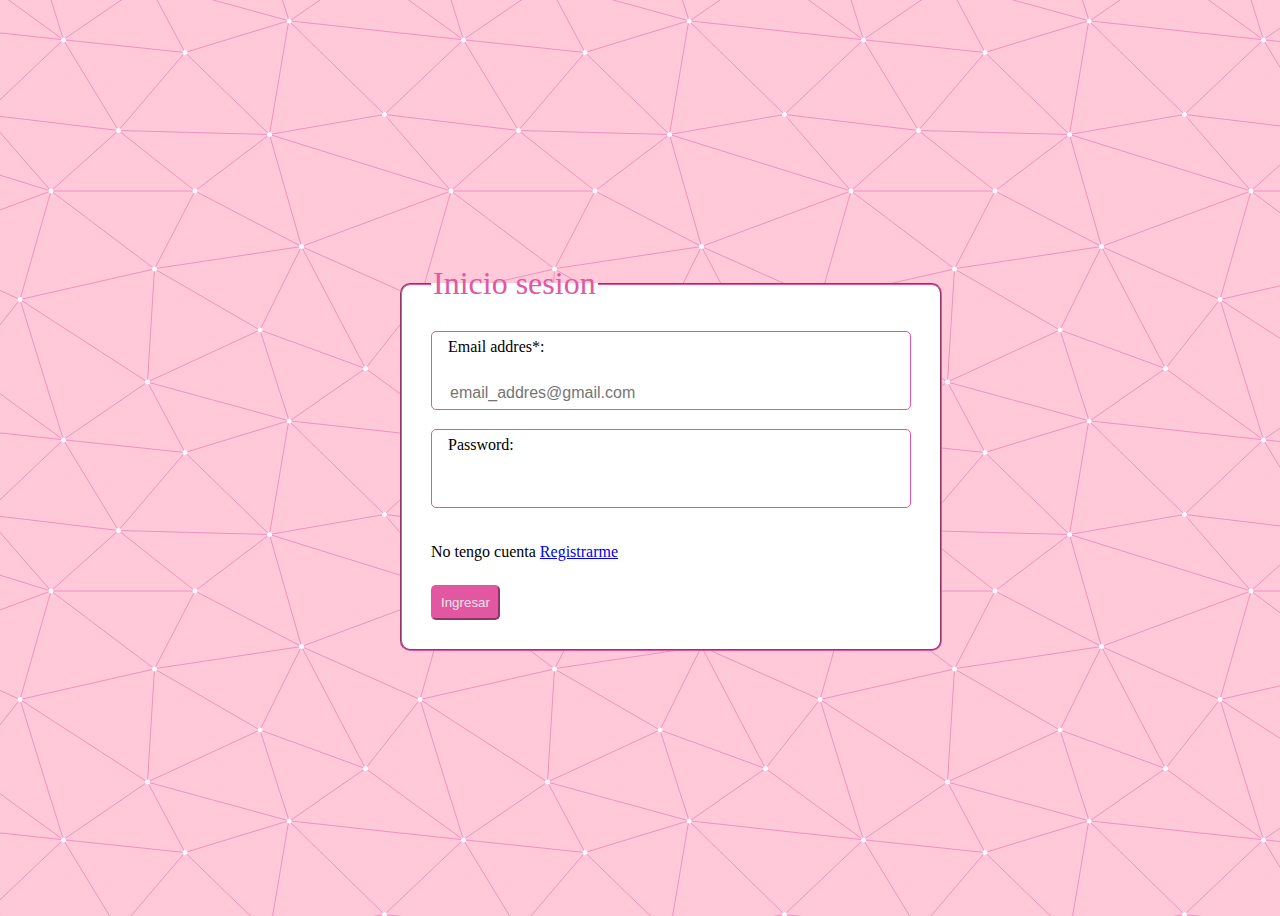
<file: src/pages/inicioSesion/inicioSesion.html>
<!DOCTYPE html>
<html lang="en">

<head>
    <meta charset="UTF-8">
    <meta http-equiv="X-UA-Compatible" content="IE=edge">
    <meta name="viewport" content="width=device-width, initial-scale=1.0">
    <!-- --------------------------- cdn fontAwesome --------------------------- -->
    <link rel="stylesheet" href="https://cdnjs.cloudflare.com/ajax/libs/font-awesome/6.4.0/css/all.min.css"
        integrity="sha512-iecdLmaskl7CVkqkXNQ/ZH/XLlvWZOJyj7Yy7tcenmpD1ypASozpmT/E0iPtmFIB46ZmdtAc9eNBvH0H/ZpiBw=="
        crossorigin="anonymous" referrerpolicy="no-referrer" />
    <!-- --------------------------------- cdn Bootstrap --------------------------------- -->
    <link href="https://cdn.jsdelivr.net/npm/bootstrap@5.3.0/dist/css/bootstrap.min.css" rel="stylesheet"
        integrity="sha384-9ndCyUaIbzAi2FUVXJi0CjmCapSmO7SnpJef0486qhLnuZ2cdeRhO02iuK6FUUVM" crossorigin="anonymous">
    <!--css ----------------------------------------------------------------------- -->
    <link rel="stylesheet" href="./styles.css">
    <!-- ----------------------------------------------------------------------- -->

    <title>Inicio sesion</title>
</head>

<body class="container">

    <section class="container__form">
        <form  class="formInicio">
            <fieldset class="formulario">
                <legend class="legend-form">Inicio sesion</legend>

              
                <!-- -------------------------------- email -------------------------------- -->

                <div class="formulario__input input-txt">
                    <label for="email">
                        <i class="fa-sharp fa-solid fa-envelope"></i>
                        Email addres*:</label>
                    <input type="email" id="email" placeholder="email_addres@gmail.com" 
                         required>
                </div>



                <!-- ------------------------------ password ------------------------------- -->
                <div class="formulario__input input-txt">
                    <label for="password">
                        <i class="fa-sharp fa-solid fa-lock"></i>
                        Password:</label>
                    <input type="password" id="password " class=" userPassword"   required
                        minlength="4">
                </div>

               

                <!-- ---------------------------- radio button ----------------------------- -->
                <div class="">
                    <p>No tengo cuenta <a href="../registroUsuario/registro.html">Registrarme</a></p>
                   
                    <!-- ------------------------------- botones ------------------------------- -->

                    <div>
                        <button class="form__btn" type="submit"/>Ingresar</button>
                    </div>
            </fieldset>
        </form>



    </section>



    <!-- ---------------------------- js bootstrap ----------------------------- -->
    <script src="https://cdn.jsdelivr.net/npm/bootstrap@5.3.0/dist/js/bootstrap.bundle.min.js"
        integrity="sha384-geWF76RCwLtnZ8qwWowPQNguL3RmwHVBC9FhGdlKrxdiJJigb/j/68SIy3Te4Bkz"
        crossorigin="anonymous"></script>
    <!-- ----------------------------------------------------------------------- -->
    <script src="./script.js"></script>
</body>

</html>
</file>
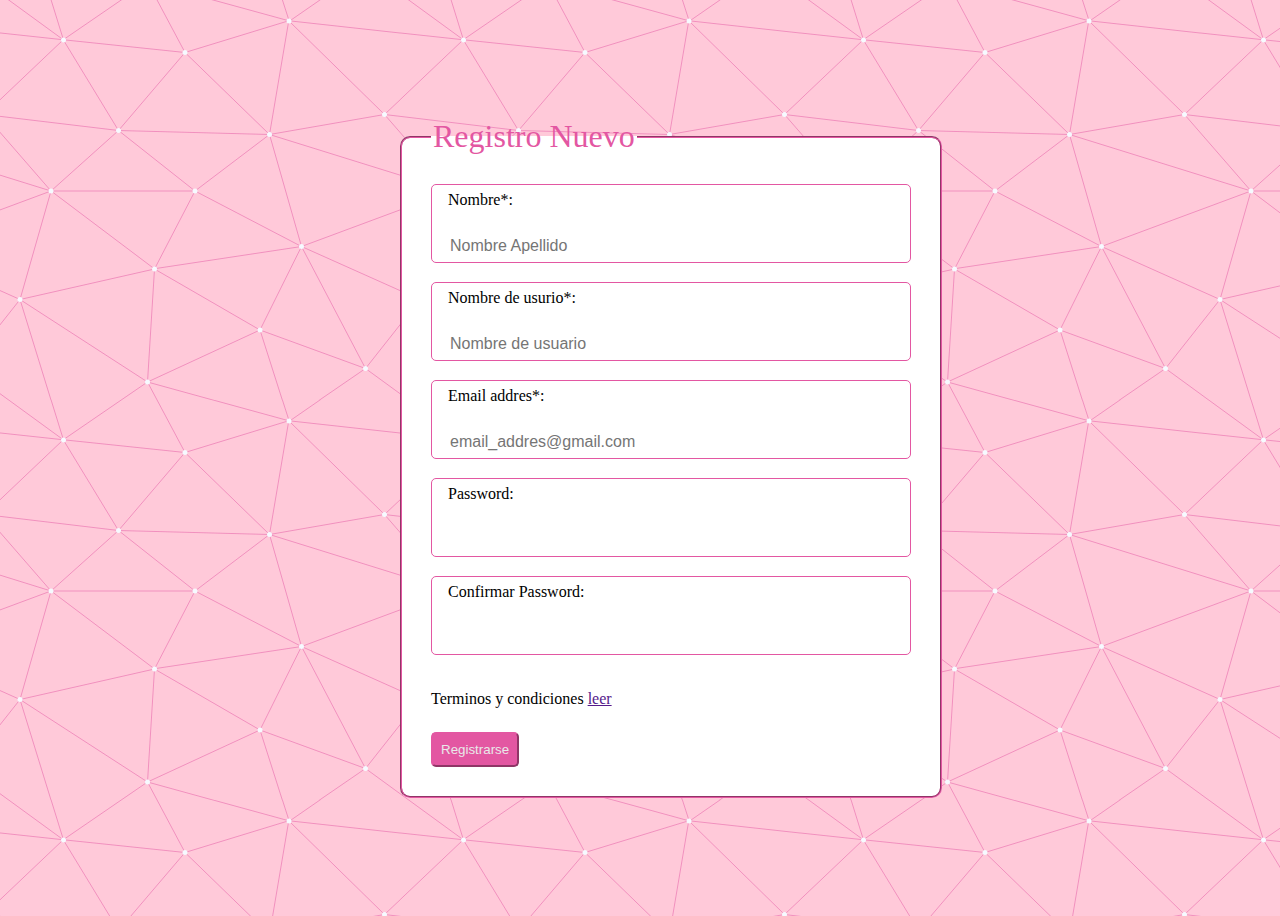
<file: src/pages/registroUsuario/registro.html>
<!DOCTYPE html>
<html lang="en">

<head>
    <meta charset="UTF-8">
    <meta http-equiv="X-UA-Compatible" content="IE=edge">
    <meta name="viewport" content="width=device-width, initial-scale=1.0">
    <!-- --------------------------- cdn fontAwesome --------------------------- -->
    <link rel="stylesheet" href="https://cdnjs.cloudflare.com/ajax/libs/font-awesome/6.4.0/css/all.min.css"
        integrity="sha512-iecdLmaskl7CVkqkXNQ/ZH/XLlvWZOJyj7Yy7tcenmpD1ypASozpmT/E0iPtmFIB46ZmdtAc9eNBvH0H/ZpiBw=="
        crossorigin="anonymous" referrerpolicy="no-referrer" />
    <!-- --------------------------------- cdn Bootstrap --------------------------------- -->
    <link href="https://cdn.jsdelivr.net/npm/bootstrap@5.3.0/dist/css/bootstrap.min.css" rel="stylesheet"
        integrity="sha384-9ndCyUaIbzAi2FUVXJi0CjmCapSmO7SnpJef0486qhLnuZ2cdeRhO02iuK6FUUVM" crossorigin="anonymous">
    <!--css ----------------------------------------------------------------------- -->
    <link rel="stylesheet" href="./styles.css">
    <!-- ----------------------------------------------------------------------- -->

    <title>Registro Consultora de Belleza</title>
</head>

<body class="container">

    <section class="container__form">
        <form id="form-register">
            <fieldset class="formulario">
                <legend class="legend-form">Registro Nuevo</legend>

                <!-- ------------------------------- nombre -------------------------------- -->
                <div class="formulario__input input-txt">
                    <label for="nombre">
                        <i class="fa-sharp fa-solid fa-user"></i>
                        Nombre*:</label>
                    <input type="text" id="nombre" placeholder="Nombre Apellido" "
                       
                        required>
                </div>
                <div class="formulario__input input-txt">
                    <label for="nickname">
                        <i class="fa-sharp fa-solid fa-user"></i>
                        Nombre de usurio*:</label>
                    <input type="text" id="nickname" placeholder="Nombre de usuario" "
                       
                        required>
                </div>
<!-- 
                pattern="[a-zA-ZàáâäãåąčćęèéêëėįìíîïłńòóôöõøùúûüųūÿýżźñçčšžÀÁÂÄÃÅĄĆČĖĘÈÉÊËÌÍÎÏĮŁŃÒÓÔÖÕØÙÚÛÜŲŪŸÝŻŹÑßÇŒÆČŠŽ∂ð ,.'-]{2,48}"
                pattern="[a-zA-ZàáâäãåąčćęèéêëėįìíîïłńòóôöõøùúûüųūÿýżźñçčšžÀÁÂÄÃÅĄĆČĖĘÈÉÊËÌÍÎÏĮŁŃÒÓÔÖÕØÙÚÛÜŲŪŸÝŻŹÑßÇŒÆČŠŽ∂ð ,.'-]{2,48}" -->
                <!-- -------------------------------- email -------------------------------- -->

                <div class="formulario__input input-txt">
                    <label for="email">
                        <i class="fa-sharp fa-solid fa-envelope"></i>
                        Email addres*:</label>
                    <input type="email" id="email" placeholder="email_addres@gmail.com"
                         required>
                </div>

                <!-- pattern="^[a-zA-Z0-9.!#$%&’*+/=?^_`{|}~-]+@[a-zA-Z0-9-]+(?:\.[a-zA-Z0-9-]+)*$" -->







                <!-- ------------------------------ password ------------------------------- -->
                <div class="formulario__input input-txt">
                    <label for="password">
                        <i class="fa-sharp fa-solid fa-lock"></i>
                        Password:</label>
                    <input type="password" id="userPassword " class="userPassword"   required minlength="4">
                </div>
                <!-- pattern="[A-Za-z0-9!?-]{8,12}"
                pattern="[A-Za-z0-9!?-]{8,12}" -->
                <div class="formulario__input input-txt">
                    <label for="password_confirm">
                        <i class="fa-sharp fa-solid fa-lock"></i>
                        Confirmar Password:</label>
                    <input type="password" id="password_confirm "  class=" password_confirm"  required minlength="4">
                </div>

                <!-- ---------------------------- radio button ----------------------------- -->
                <div class="">
                    <p>Terminos y condiciones <a href="">leer</a></p>
                    <!-- <div class="form__radio-btn">
                        <input type="radio" name="terms" id="termsSi">
                        <label for="termsSi">Acepto</label>

                        <input type="radio" name="terms" id="termsno">
                        <label for="termsno">No acepto</label>

                    </div> -->
                    <!-- ------------------------------- botones ------------------------------- -->

                    <div>
                        <button class="form__btn" type="submit">Registrarse</button>
                    </div>
            </fieldset>
        </form>



    </section>



    <!-- ---------------------------- js bootstrap ----------------------------- -->
    <script src="https://cdn.jsdelivr.net/npm/bootstrap@5.3.0/dist/js/bootstrap.bundle.min.js"
        integrity="sha384-geWF76RCwLtnZ8qwWowPQNguL3RmwHVBC9FhGdlKrxdiJJigb/j/68SIy3Te4Bkz"
        crossorigin="anonymous"></script>
    <!-- ----------------------------------------------------------------------- -->
    <script src="./script.js"></script>
</body>

</html>
</file>
<file: src/pages/inicioSesion/styles.css>
:root{
  /* e357a2 */
  --color-background-1:#e357a2;
  --color-background-2:#FFC9D9;
  --color-background-3:#D9E5F2;
  --color-background-light:#F6FAFF;
  
  --color-font-1:#181818;
  --color-font-2:#e9e9e9;
  --color-font-dark: #3a3a3a;
  --color-font-light: #ffff;

  --m-xl: 2rem;


}

body{
  height: 100vh;
  display: flex;
  justify-content: center;
  align-items: center;
  background-image: url(./endless-constellation.svg);
  
  

  
}




.formulario{
  width: 30rem;
  padding: 1.8rem;
  margin-left: 4rem; 
  display: flex;
  flex-direction: column;
  gap: 1.2rem;
background-color: #fff;

  border-radius: 10px;
  border-color: var(--color-background-1);
}
.legend-form{
  font-size: var(--m-xl);
  color:  var(--color-background-1);
}

.formulario__input{
  height: 4rem;
  
  display: flex;
  flex-direction: column;
  justify-content: space-between;

}
.formulario__input input::-webkit-input-placeholder{
  
  font-size: 1rem;
}
.input-txt{
  height: 4rem;
  padding: 0.4rem 1rem;
  display: flex;
  flex-direction: column;
  justify-content: space-between;
  border: 1px solid var(--color-background-1);
  border-radius: 5px;
}
.input-txt input{
  border: none;
  outline: none;
}

.form__dates{
  padding: 1.2rem;
  display: flex;
  gap: 1.2rem;

  border-radius: 10px;
}
.form__dates{
  border-color: var(--color-background-1);

}
.legend-date{
  font-size: 1.8rem;
  
}

.formulario i{
  color: var(--color-background-1);
}

.form__i-date{
  border: none;
  outline: none;
  
}

.form__select{
  display: flex;
  flex-direction: column;
  justify-content: space-between;
  border-radius: 5px;
  outline: none;
  border-color: var(--color-background-1) ;
  font-size: 1.2rem;
  border: none;

}
.form-select--borde{
  height: 40px;
  padding: 0.4rem;
  border: 1px solid var(--color-background-1);
  border-radius: 5px;
}

.form__btn{
  margin-top: 8px;
  padding: 8px;
  background-color: var(--color-background-1);
  color: var(--color-font-2);
  border-color: var(--color-background-1);
  border-radius: 5px;
  cursor: pointer;
  transition: 250ms;

}
.form__btn:hover{
  background-color: var(--color-background-2);
  color: var(--color-font-1);

}




.form__radio-btn{
  display: flex;
  gap: .4rem;
}
</file>
<file: src/pages/registroUsuario/styles.css>
:root{
  /* e357a2 */
  --color-background-1:#e357a2;
  --color-background-2:#FFC9D9;
  --color-background-3:#D9E5F2;
  --color-background-light:#F6FAFF;
  
  --color-font-1:#181818;
  --color-font-2:#e9e9e9;
  --color-font-dark: #3a3a3a;
  --color-font-light: #ffff;

  --m-xl: 2rem;


}

body{
  height: 100vh;
  display: flex;
  justify-content: center;
  align-items: center;
  background-image: url(./endless-constellation.svg);
  
  

  
}




.formulario{
  width: 30rem;
  padding: 1.8rem;
  margin-left: 4rem; 
  display: flex;
  flex-direction: column;
  gap: 1.2rem;
background-color: #fff;

  border-radius: 10px;
  border-color: var(--color-background-1);
}
.legend-form{
  font-size: var(--m-xl);
  color:  var(--color-background-1);
}

.formulario__input{
  height: 4rem;
  
  display: flex;
  flex-direction: column;
  justify-content: space-between;

}
.formulario__input input::-webkit-input-placeholder{
  
  font-size: 1rem;
}
.input-txt{
  height: 4rem;
  padding: 0.4rem 1rem;
  display: flex;
  flex-direction: column;
  justify-content: space-between;
  border: 1px solid var(--color-background-1);
  border-radius: 5px;
}
.input-txt input{
  border: none;
  outline: none;
}

.form__dates{
  padding: 1.2rem;
  display: flex;
  gap: 1.2rem;

  border-radius: 10px;
}
.form__dates{
  border-color: var(--color-background-1);

}
.legend-date{
  font-size: 1.8rem;
  
}

.formulario i{
  color: var(--color-background-1);
}

.form__i-date{
  border: none;
  outline: none;
  
}

.form__select{
  display: flex;
  flex-direction: column;
  justify-content: space-between;
  border-radius: 5px;
  outline: none;
  border-color: var(--color-background-1) ;
  font-size: 1.2rem;
  border: none;

}
.form-select--borde{
  height: 40px;
  padding: 0.4rem;
  border: 1px solid var(--color-background-1);
  border-radius: 5px;
}

.form__btn{
  margin-top: 8px;
  padding: 8px;
  background-color: var(--color-background-1);
  color: var(--color-font-2);
  border-color: var(--color-background-1);
  border-radius: 5px;
  cursor: pointer;
  transition: 250ms;

}
.form__btn:hover{
  background-color: var(--color-background-2);
  color: var(--color-font-1);

}




.form__radio-btn{
  display: flex;
  gap: .4rem;
}
</file>
